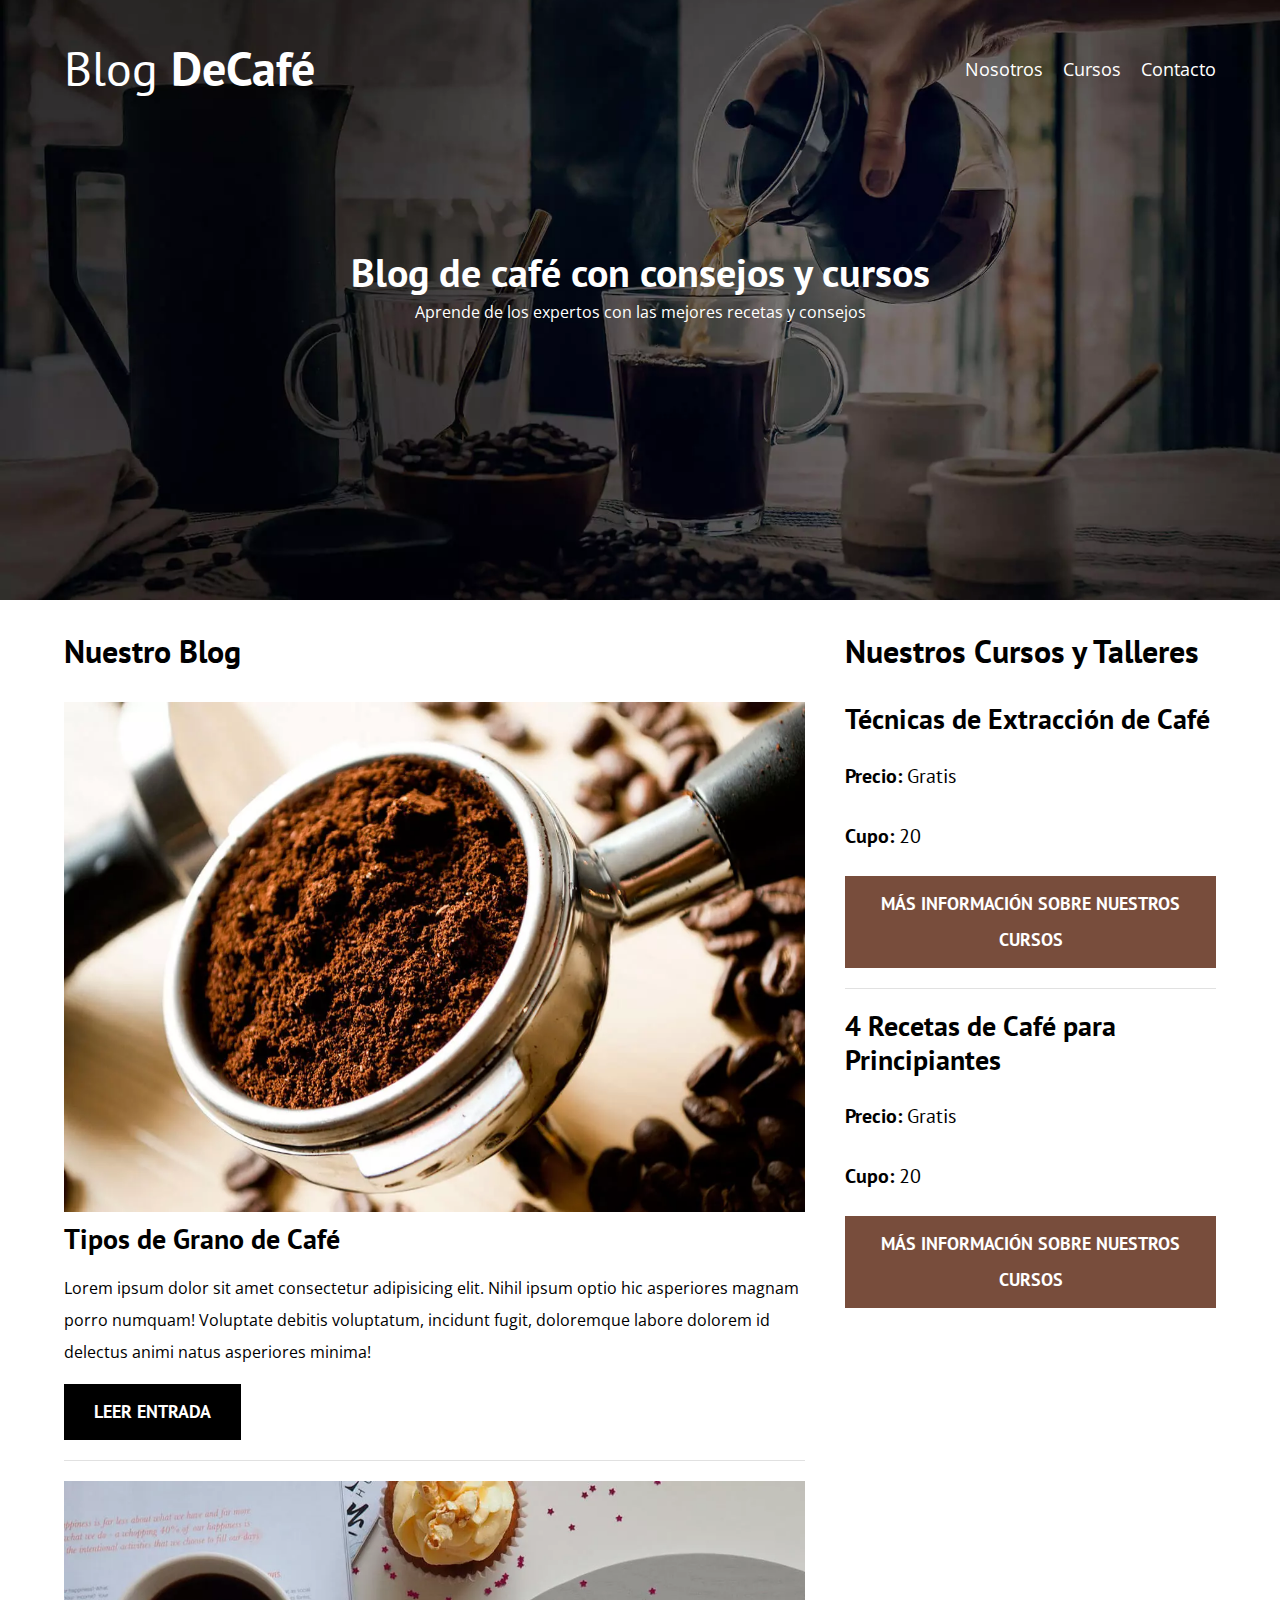
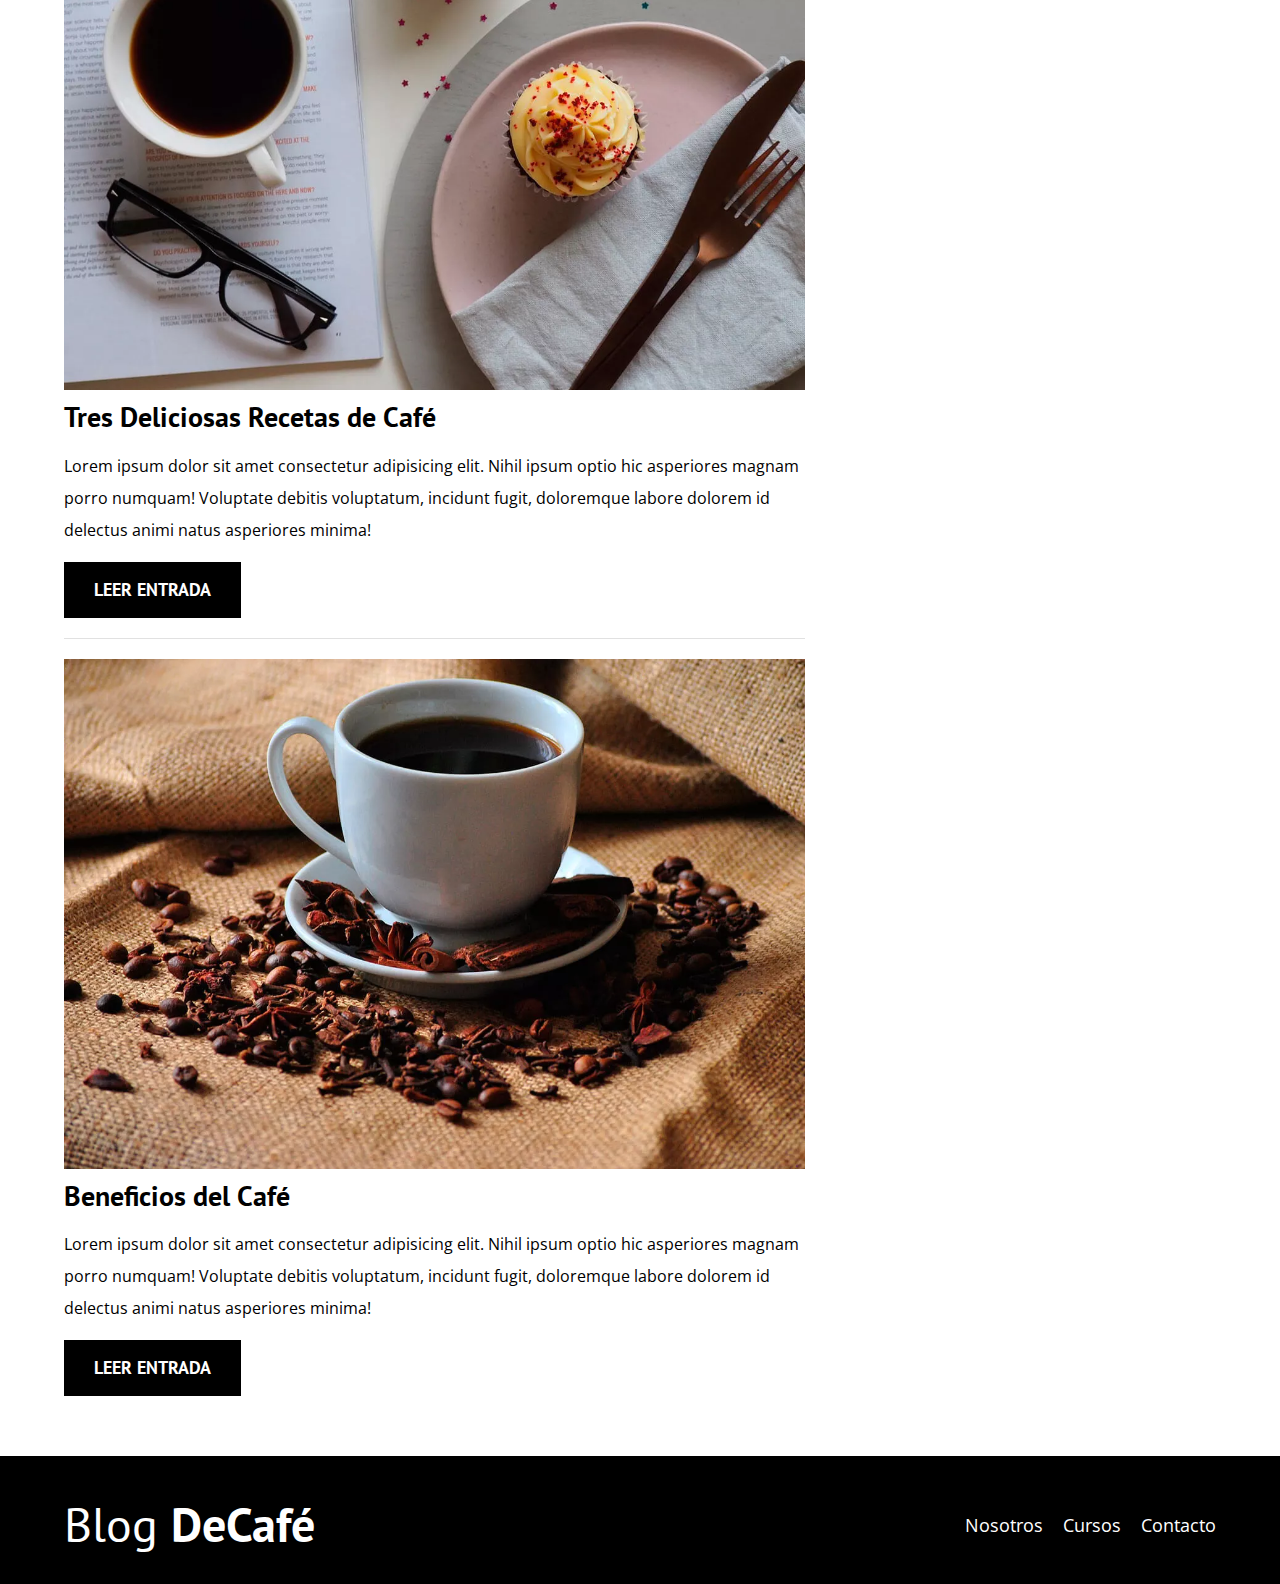
<file: index.html>
<!DOCTYPE html>
<html lang="en">

<head>
    <meta charset="UTF-8">
    <meta name="viewport" content="width=device-width, initial-scale=1.0">
    <title>Blog de Café</title>
    <!-- ETIQUETAS META PARA MEJORAR POSICIONAMIENTO -->
    <meta name="description" content="Página web de blog Decafé">

    <!-- prefetch -->
    <!-- carga páginas de manera predefinida -->
    <link rel="prefetch" href="/nosotros.html" as="document">

    
    <!-- preload -->
    <link rel="preload" href="/css/normalize.css" as="style"> <!-- 'preload se usa para cargar más rápido el contenido del enlace' -->
    <link rel="stylesheet" href="/css/normalize.css">

    <link rel="preconnect" href="https://fonts.googleapis.com">
    <link rel="preconnect" href="https://fonts.gstatic.com" crossorigin>
    <link href="https://fonts.googleapis.com/css2?family=Allerta&family=Open+Sans&family=PT+Sans:wght@400;700&family=Staatliches&display=swap" rel="stylesheet">

    <link rel="preload" href="/css/estilos.css" as="style">
    <link rel="stylesheet" href="/css/estilos.css">


</head>

<body>

    <header class="header">
        <div class="contenedor">
            <div class="barra">

                <a href="/index.html" class="logo">
                    <h1 class="logo__nombre no-margin centrar-texto">Blog <span class="logo__bold">DeCafé</span></h1>
                </a>

                <nav class="navegacion">
                    <a href="nosotros.html" class="navegacion__enlace">Nosotros</a>
                    <a href="cursos.html" class="navegacion__enlace">Cursos</a>
                    <a href="contacto.html" class="navegacion__enlace">Contacto</a>
                </nav>

            </div>
        </div>

        <div class="header__texto">
            <h2 class="no-margin">Blog de café con consejos y cursos</h2>
            <p class="no-margin">Aprende de los expertos con las mejores recetas y consejos</p>
        </div>
    </header>

    <div class="contenedor contenido-principal">
        <main class="blog">
            <h3>Nuestro Blog</h3>

            <article class="entrada">
                <div class="entrada__imagen">
                    <picture>
                        <!-- Esta etiqueta se usa para cargar imágenes más ligeras, si el navegador lo permite, sino, cargara la imagen en .jpg -->
                        <source srcset="/img/blog1.webp" type="image/webp">
                        <img loading="lazy" src="/img/blog1.jpg" alt="Imagen blog">
                     </picture>
                </div>

                <div class="entrada__contenido">
                    <h4 class="no-margin">Tipos de Grano de Café</h4>
                    <p>Lorem ipsum dolor sit amet consectetur adipisicing elit. Nihil ipsum optio hic asperiores magnam porro numquam! Voluptate debitis voluptatum, incidunt fugit, doloremque labore dolorem id delectus animi natus asperiores minima!</p>
                    <a href="entrada.html" class="boton boton--primario">Leer Entrada</a>
                </div>
            </article>
            

            <article class="entrada">
                <div class="entrada__imagen">
                    <picture>
                        <!-- Esta etiqueta se usa para cargar imágenes más ligeras, si el navegador lo permite, sino, cargara la imagen en .jpg -->
                        <source srcset="/img/blog2.webp" type="image/webp">
                        <img loading="lazy" src="/img/blog2.jpg" alt="Imagen blog">
                     </picture>
                </div>

                <div class="entrada__contenido">
                    <h4 class="no-margin">Tres Deliciosas Recetas de Café</h4>
                    <p>Lorem ipsum dolor sit amet consectetur adipisicing elit. Nihil ipsum optio hic asperiores magnam porro numquam! Voluptate debitis voluptatum, incidunt fugit, doloremque labore dolorem id delectus animi natus asperiores minima!</p>
                    <a href="entrada.html" class="boton boton--primario">Leer Entrada</a>
                </div>
            </article>
            

            <article class="entrada">
                <div class="entrada__imagen">
                    <picture>
                        <!-- Esta etiqueta se usa para cargar imágenes más ligeras, si el navegador lo permite, sino, cargara la imagen en .jpg -->
                        <source srcset="/img/blog3.webp" type="image/webp"> 
                        <img loading="lazy" src="/img/blog3.jpg" alt="Imagen blog">
                     </picture>
                </div>

                <div class="entrada__contenido">
                    <h4 class="no-margin">Beneficios del Café</h4>
                    <p>Lorem ipsum dolor sit amet consectetur adipisicing elit. Nihil ipsum optio hic asperiores magnam porro numquam! Voluptate debitis voluptatum, incidunt fugit, doloremque labore dolorem id delectus animi natus asperiores minima!</p>
                    <a href="entrada.html" class="boton boton--primario">Leer Entrada</a>
                </div>
            </article>
            
        </main>
        <aside class="sidebar">
            <h3>Nuestros Cursos y Talleres</h3>

            <ul class="cursos no-padding">
                <li class="widget-curso">
                    <h4 class="no-margin">Técnicas de Extracción de Café</h4>
                    <p class="widget-curso__label">Precio: <span class="widget-curso__info">Gratis</span></p>
                    <p class="widget-curso__label">Cupo: <span class="widget-curso__info">20</span></p>
                    <a href="entrada.html" class="boton boton--secundario">Más Información sobre nuestros cursos</a>
                </li>
                <li class="widget-curso">
                    <h4 class="no-margin">4 Recetas de Café para Principiantes</h4>
                    <p class="widget-curso__label">Precio: <span class="widget-curso__info">Gratis</span></p>
                    <p class="widget-curso__label">Cupo: <span class="widget-curso__info">20</span></p>
                    <a href="entrada.html" class="boton boton--secundario">Más Información sobre nuestros cursos</a>
                </li>
            </ul>
        </aside>
    </div>

    <footer class="footer">
        <div class="contenedor">

            <div class="barra">

                <a href="/index.html" class="logo">
                    <h1 class="logo__nombre no-margin centrar-texto">Blog <span class="logo__bold">DeCafé</span></h1>
                </a>

                <nav class="navegacion">
                    <a href="nosotros.html" class="navegacion__enlace">Nosotros</a>
                    <a href="cursos.html" class="navegacion__enlace">Cursos</a>
                    <a href="contacto.html" class="navegacion__enlace">Contacto</a>
                </nav>

            </div>

        </div>
    </footer>

    <script src="/js/modernizr.js"></script>

</body>

</html>
</file>
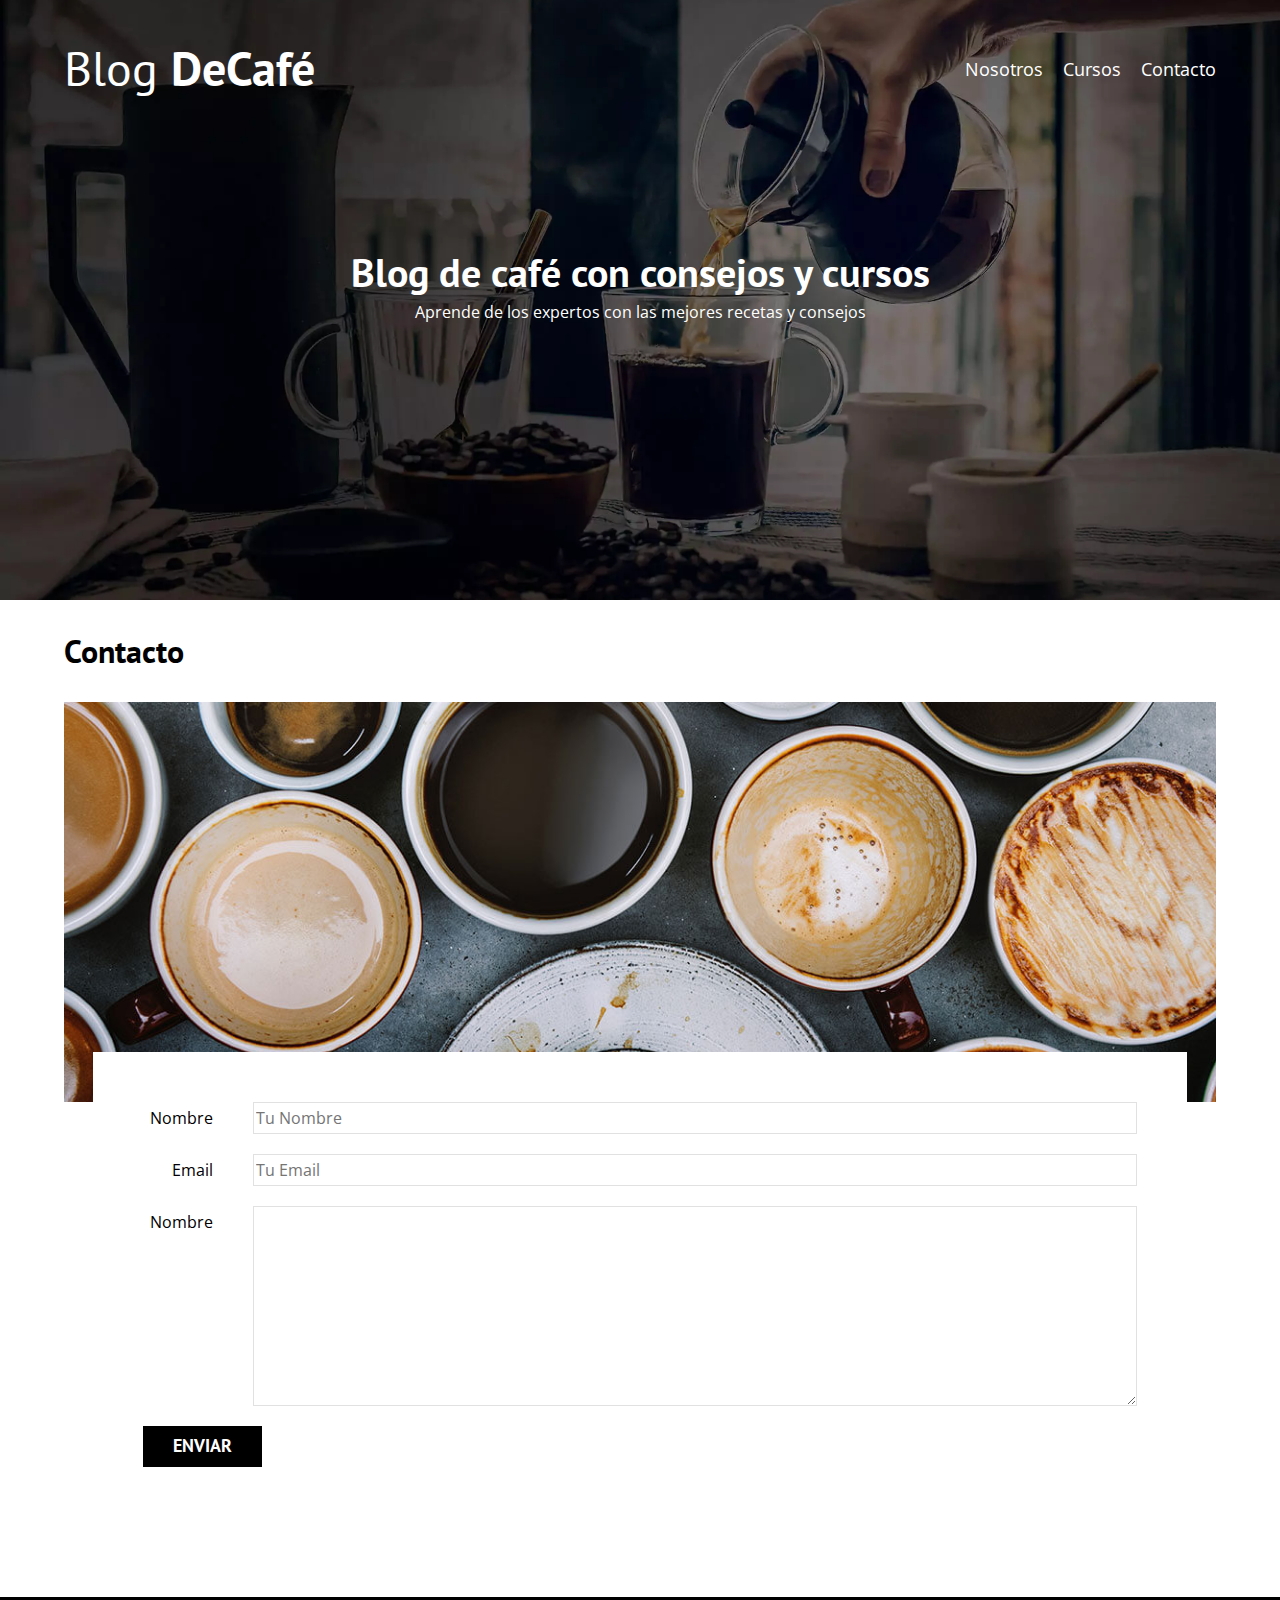
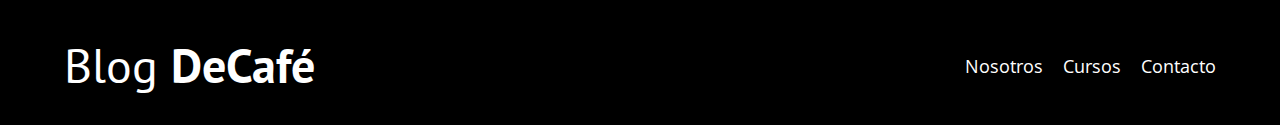
<file: contacto.html>
<!DOCTYPE html>
<html lang="en">

<head>
    <meta charset="UTF-8">
    <meta name="viewport" content="width=device-width, initial-scale=1.0">
    <title>Blog de Café</title>
    <link rel="stylesheet" href="/css/normalize.css">
    <link rel="preconnect" href="https://fonts.googleapis.com">
    <link rel="preconnect" href="https://fonts.gstatic.com" crossorigin>
    <link
        href="https://fonts.googleapis.com/css2?family=Allerta&family=Open+Sans&family=PT+Sans:wght@400;700&family=Staatliches&display=swap"
        rel="stylesheet">
    <link rel="stylesheet" href="/css/estilos.css">
</head>

<body>

    <header class="header">
        <div class="contenedor">
            <div class="barra">

                <a href="/index.html" class="logo">
                    <h1 class="logo__nombre no-margin centrar-texto">Blog <span class="logo__bold">DeCafé</span></h1>
                </a>

                <nav class="navegacion">
                    <a href="nosotros.html" class="navegacion__enlace">Nosotros</a>
                    <a href="cursos.html" class="navegacion__enlace">Cursos</a>
                    <a href="contacto.html" class="navegacion__enlace">Contacto</a>
                </nav>

            </div>
        </div>

        <div class="header__texto">
            <h2 class="no-margin">Blog de café con consejos y cursos</h2>
            <p class="no-margin">Aprende de los expertos con las mejores recetas y consejos</p>
        </div>
    </header>

    <main class="contenedor">
        <h3 class="centrar-texto">Contacto</h3>

        <div class="contacto-bg"></div>
        
            <form class="formulario">

                <div class="campo">
                    <label class="campo__label" for="nombre">Nombre</label>
                    <input
                            class="campo__field"
                            type="text" 
                            placeholder="Tu Nombre" 
                            id="nombre">
                </div>
                <div class="campo">
                    <label class="campo__label" for="email">Email</label>
                    <input 
                            class="campo__field"
                            type="email" 
                            placeholder="Tu Email" 
                            id="email">
                </div>
                <div class="campo">
                    <label class="campo__label" for="mensaje">Nombre</label>
                    <textarea 
                            class="campo__field campo__field--textarea" 
                            id="mensaje">
                    </textarea>
                </div>
                <div class="campo">
                    <input type="submit" 
                           value="Enviar" 
                           class="boton boton--primario">
                </div>

            </form>
        


    </main>

    <footer class="footer">
        <div class="contenedor">

            <div class="barra">

                <a href="/index.html" class="logo">
                    <h1 class="logo__nombre no-margin centrar-texto">Blog <span class="logo__bold">DeCafé</span></h1>
                </a>

                <nav class="navegacion">
                    <a href="nosotros.html" class="navegacion__enlace">Nosotros</a>
                    <a href="cursos.html" class="navegacion__enlace">Cursos</a>
                    <a href="contacto.html" class="navegacion__enlace">Contacto</a>
                </nav>

            </div>

        </div>
    </footer>

    <script src="/js/modernizr.js"></script>


</body>

</html>
</file>
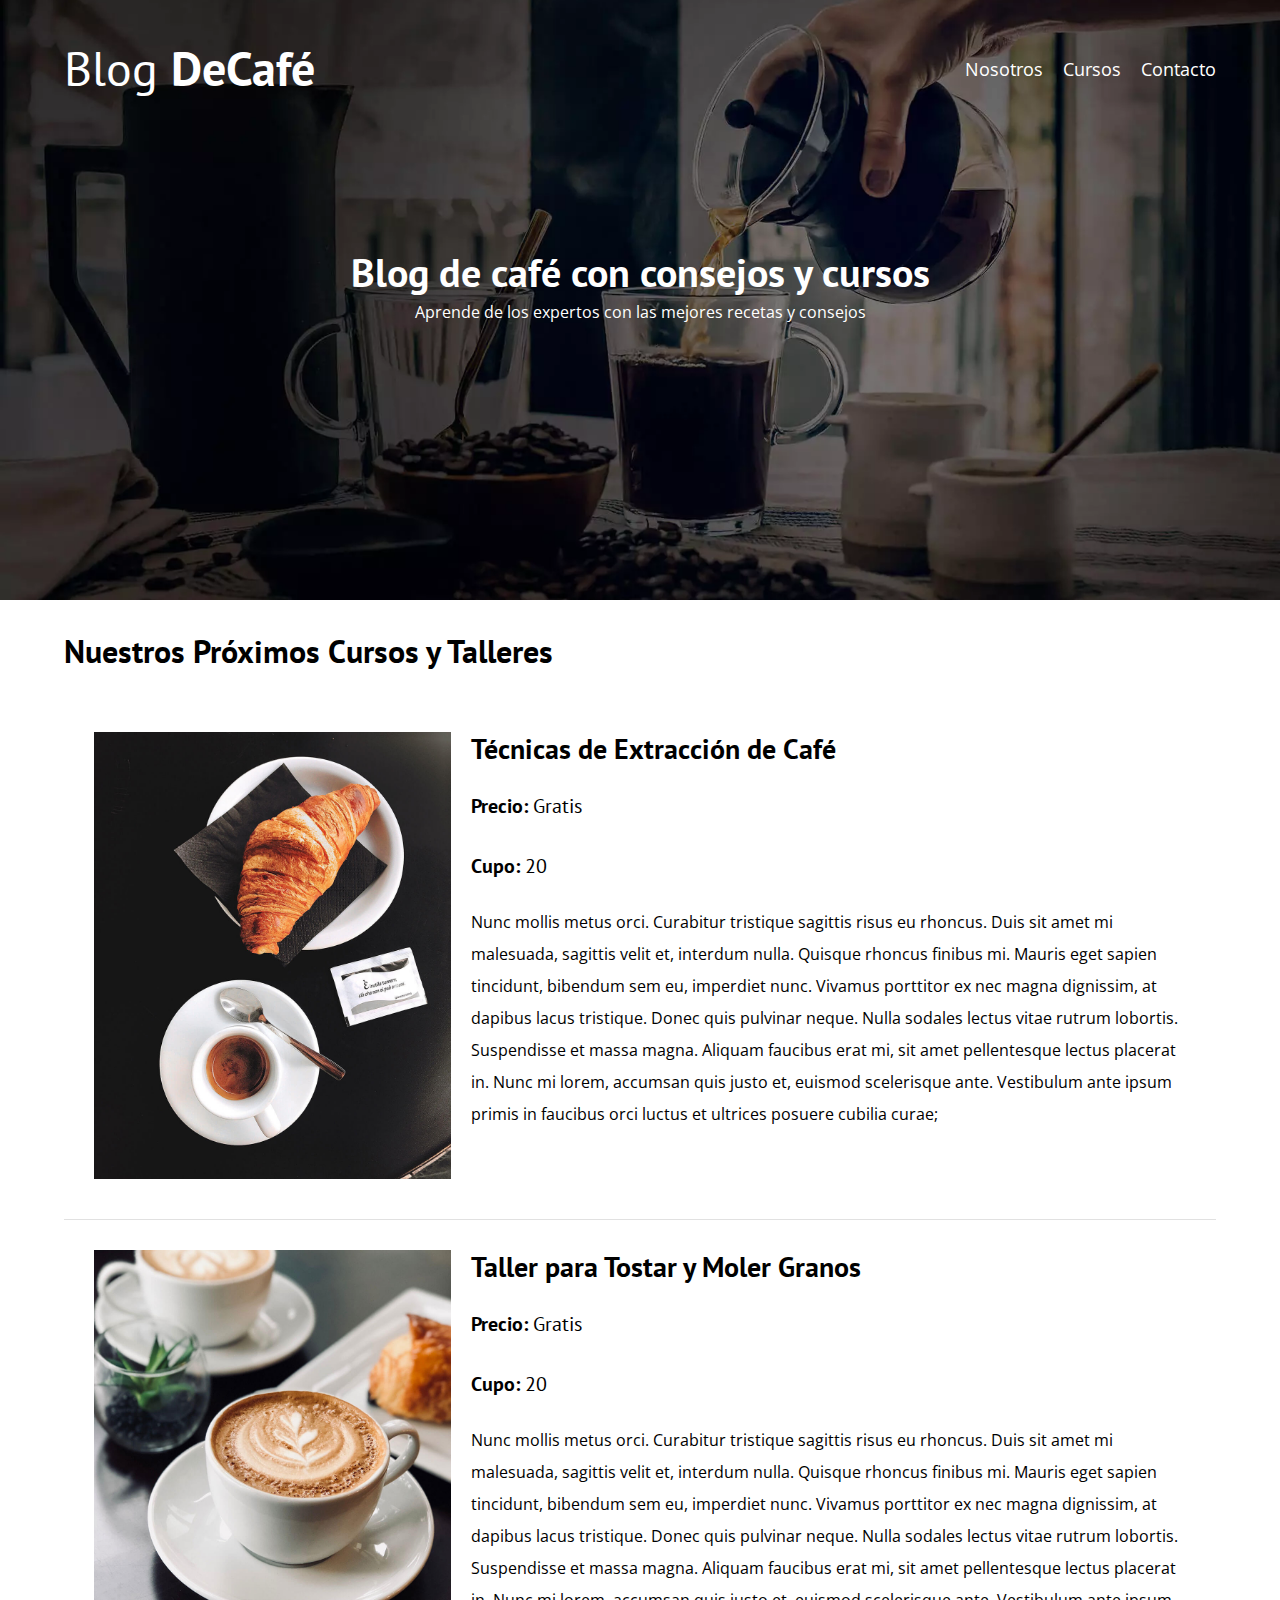
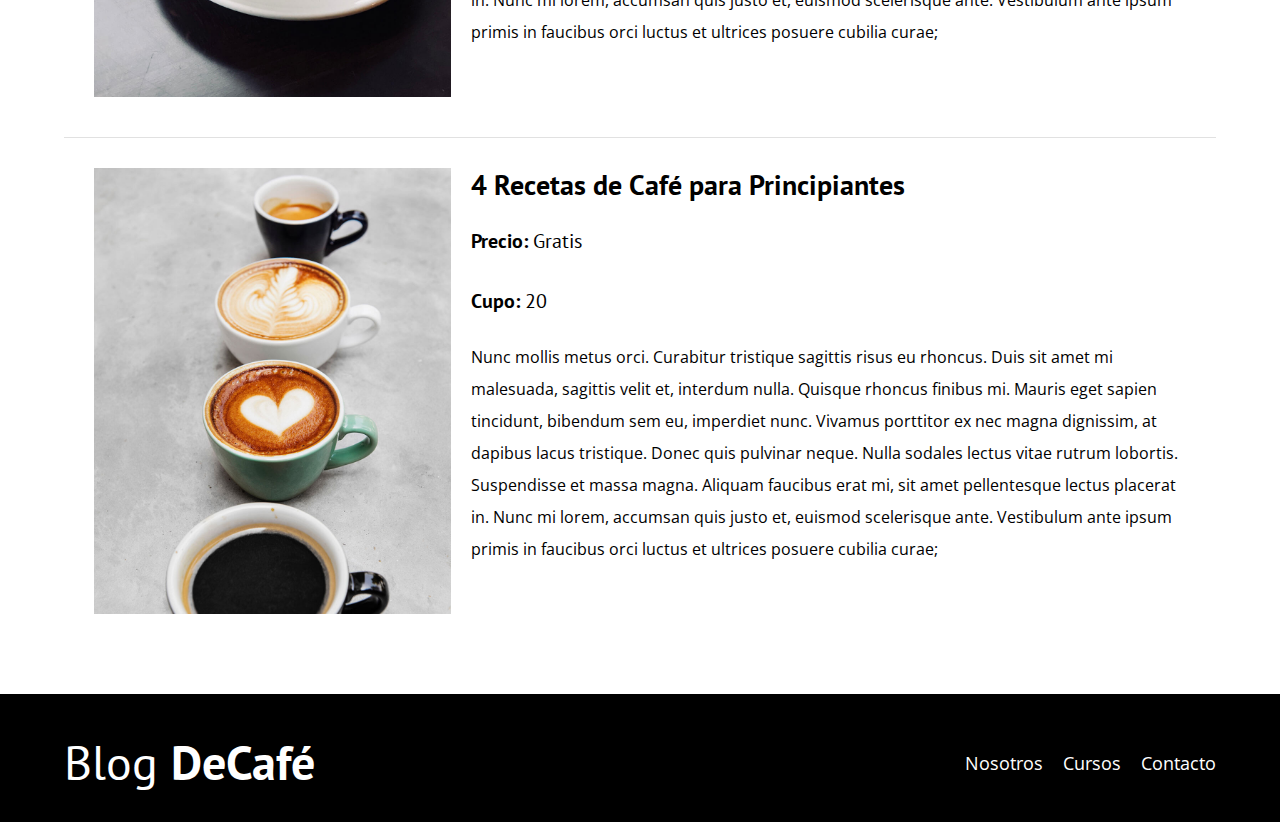
<file: cursos.html>
<!DOCTYPE html>
<html lang="en">

<head>
    <meta charset="UTF-8">
    <meta name="viewport" content="width=device-width, initial-scale=1.0">
    <title>Blog de Café</title>
    <link rel="stylesheet" href="/css/normalize.css">
    <link rel="preconnect" href="https://fonts.googleapis.com">
    <link rel="preconnect" href="https://fonts.gstatic.com" crossorigin>
    <link
        href="https://fonts.googleapis.com/css2?family=Allerta&family=Open+Sans&family=PT+Sans:wght@400;700&family=Staatliches&display=swap"
        rel="stylesheet">
    <link rel="stylesheet" href="/css/estilos.css">
</head>

<body>

    <header class="header">
        <div class="contenedor">
            <div class="barra">

                <a href="/index.html" class="logo">
                    <h1 class="logo__nombre no-margin centrar-texto">Blog <span class="logo__bold">DeCafé</span></h1>
                </a>

                <nav class="navegacion">
                    <a href="nosotros.html" class="navegacion__enlace">Nosotros</a>
                    <a href="cursos.html" class="navegacion__enlace">Cursos</a>
                    <a href="contacto.html" class="navegacion__enlace">Contacto</a>
                </nav>

            </div>
        </div>

        <div class="header__texto">
            <h2 class="no-margin">Blog de café con consejos y cursos</h2>
            <p class="no-margin">Aprende de los expertos con las mejores recetas y consejos</p>
        </div>
    </header>

    <main class="contenedor">
        <h3 class="centrar-texto">Nuestros Próximos Cursos y Talleres</h3>

        <div class="curso">

            <div class="curso__imagen">
                <img loading="lazy" src="/img/curso1.jpg" alt="Imagen del curso">
            </div>

            <div class="curso__informacion">
                <h4 class="no-margin">Técnicas de Extracción de Café</h4>
                <p class="widget-curso__label">Precio:
                    <span class="widget-curso__info">Gratis</span>
                </p>

                <p class="widget-curso__label">Cupo:
                    <span class="widget-curso__info">20</span>
                </p>

                <p class="curso__descripcion">
                    Nunc mollis metus orci. Curabitur tristique sagittis risus eu rhoncus. Duis sit amet mi malesuada, sagittis velit et, interdum nulla. Quisque rhoncus finibus mi. Mauris eget sapien tincidunt, bibendum sem eu, imperdiet nunc. Vivamus porttitor ex nec magna dignissim, at dapibus lacus tristique. Donec quis pulvinar neque. Nulla sodales lectus vitae rutrum lobortis. Suspendisse et massa magna. Aliquam faucibus erat mi, sit amet pellentesque lectus placerat in. Nunc mi lorem, accumsan quis justo et, euismod scelerisque ante. Vestibulum ante ipsum primis in faucibus orci luctus et ultrices posuere cubilia curae;
                </p>

            </div>

        </div>

        <div class="curso">

            <div class="curso__imagen">
                <img loading="lazy" src="/img/curso2.jpg" alt="Imagen del curso">
            </div>

            <div class="curso__informacion">
                <h4 class="no-margin">Taller para Tostar y Moler Granos</h4>
                <p class="widget-curso__label">Precio:
                    <span class="widget-curso__info">Gratis</span>
                </p>

                <p class="widget-curso__label">Cupo:
                    <span class="widget-curso__info">20</span>
                </p>

                <p class="curso__descripcion">
                    Nunc mollis metus orci. Curabitur tristique sagittis risus eu rhoncus. Duis sit amet mi malesuada, sagittis velit et, interdum nulla. Quisque rhoncus finibus mi. Mauris eget sapien tincidunt, bibendum sem eu, imperdiet nunc. Vivamus porttitor ex nec magna dignissim, at dapibus lacus tristique. Donec quis pulvinar neque. Nulla sodales lectus vitae rutrum lobortis. Suspendisse et massa magna. Aliquam faucibus erat mi, sit amet pellentesque lectus placerat in. Nunc mi lorem, accumsan quis justo et, euismod scelerisque ante. Vestibulum ante ipsum primis in faucibus orci luctus et ultrices posuere cubilia curae;
                </p>

            </div>

        </div>

        <div class="curso">

            <div class="curso__imagen">
                <img loading="lazy" src="/img/curso3.jpg" alt="Imagen del curso">
            </div>

            <div class="curso__informacion">
                <h4 class="no-margin">4 Recetas de Café para Principiantes</h4>
                <p class="widget-curso__label">Precio:
                    <span class="widget-curso__info">Gratis</span>
                </p>

                <p class="widget-curso__label">Cupo:
                    <span class="widget-curso__info">20</span>
                </p>

                <p class="curso__descripcion">
                    Nunc mollis metus orci. Curabitur tristique sagittis risus eu rhoncus. Duis sit amet mi malesuada, sagittis velit et, interdum nulla. Quisque rhoncus finibus mi. Mauris eget sapien tincidunt, bibendum sem eu, imperdiet nunc. Vivamus porttitor ex nec magna dignissim, at dapibus lacus tristique. Donec quis pulvinar neque. Nulla sodales lectus vitae rutrum lobortis. Suspendisse et massa magna. Aliquam faucibus erat mi, sit amet pellentesque lectus placerat in. Nunc mi lorem, accumsan quis justo et, euismod scelerisque ante. Vestibulum ante ipsum primis in faucibus orci luctus et ultrices posuere cubilia curae;
                </p>

            </div>

        </div>



    </main>

    <footer class="footer">
        <div class="contenedor">

            <div class="barra">

                <a href="/index.html" class="logo">
                    <h1 class="logo__nombre no-margin centrar-texto">Blog <span class="logo__bold">DeCafé</span></h1>
                </a>

                <nav class="navegacion">
                    <a href="nosotros.html" class="navegacion__enlace">Nosotros</a>
                    <a href="cursos.html" class="navegacion__enlace">Cursos</a>
                    <a href="contacto.html" class="navegacion__enlace">Contacto</a>
                </nav>

            </div>

        </div>
    </footer>

    <script src="/js/modernizr.js"></script>


</body>

</html>
</file>
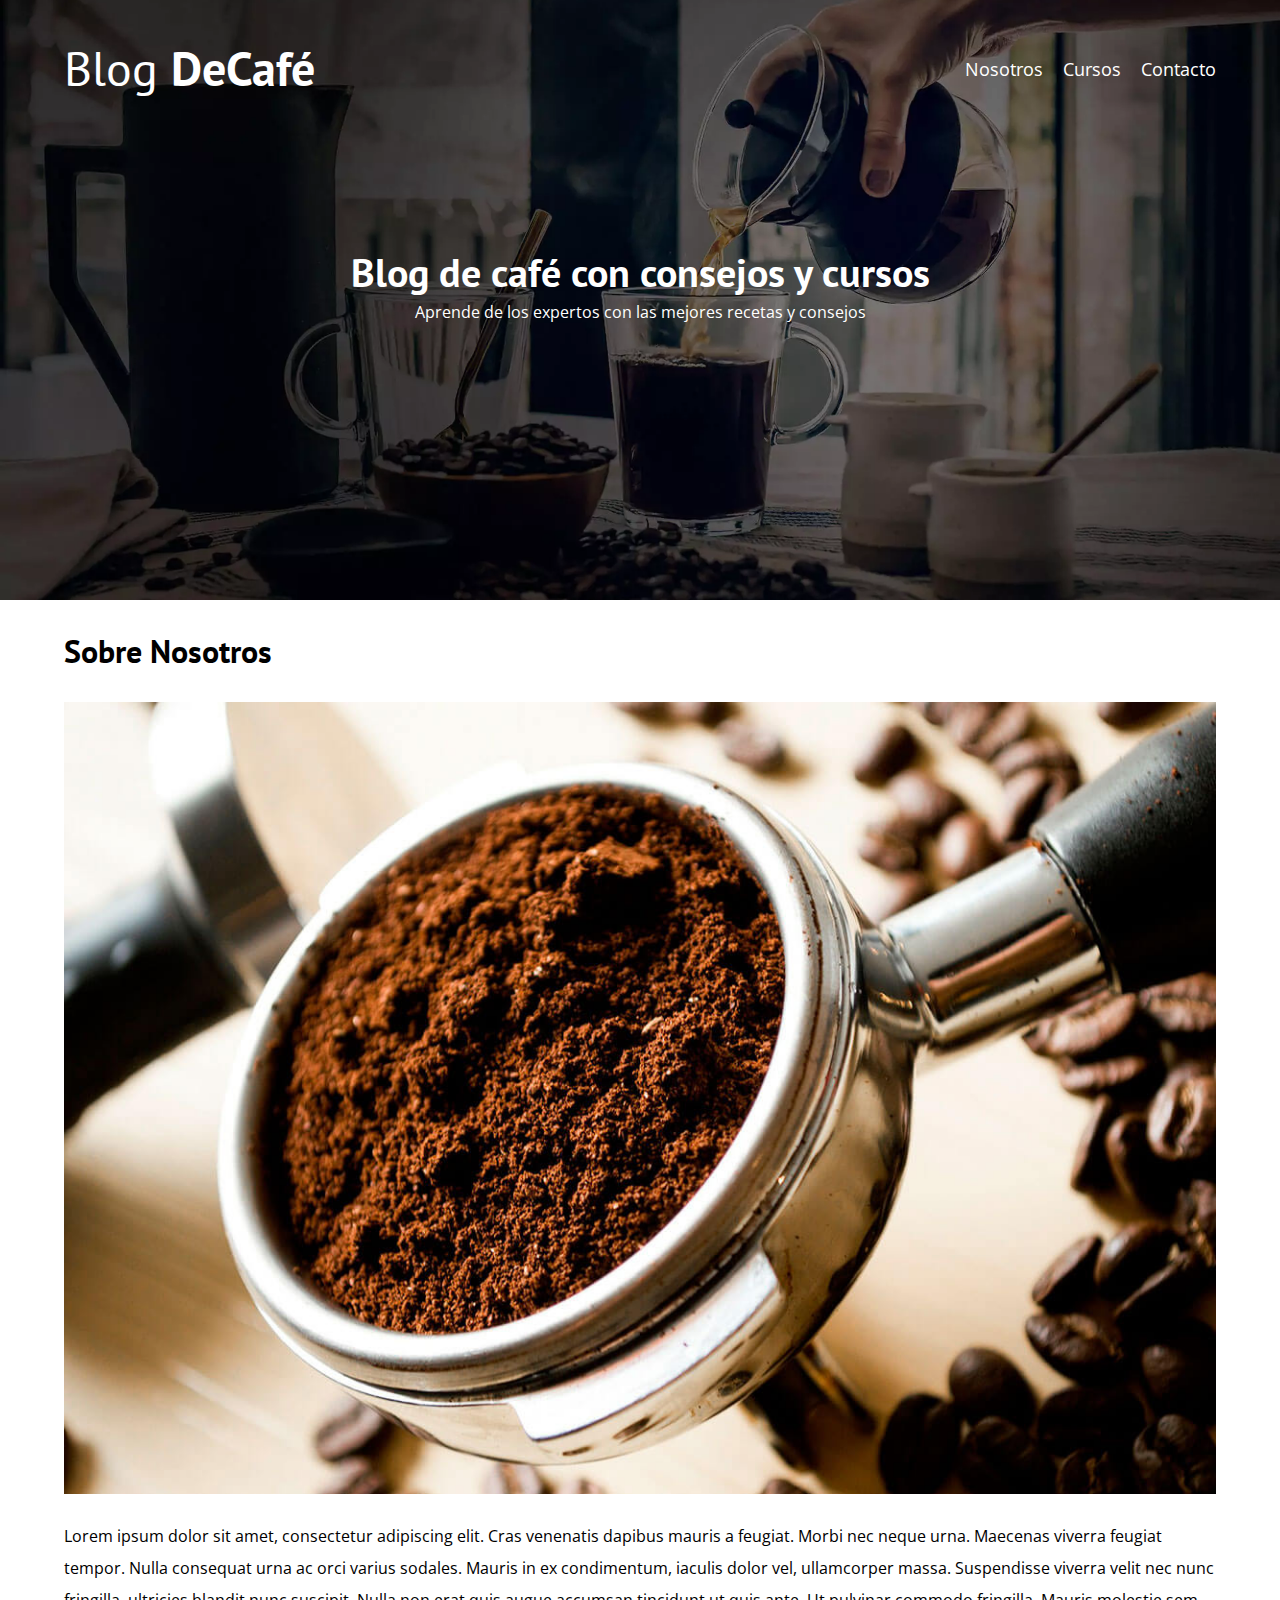
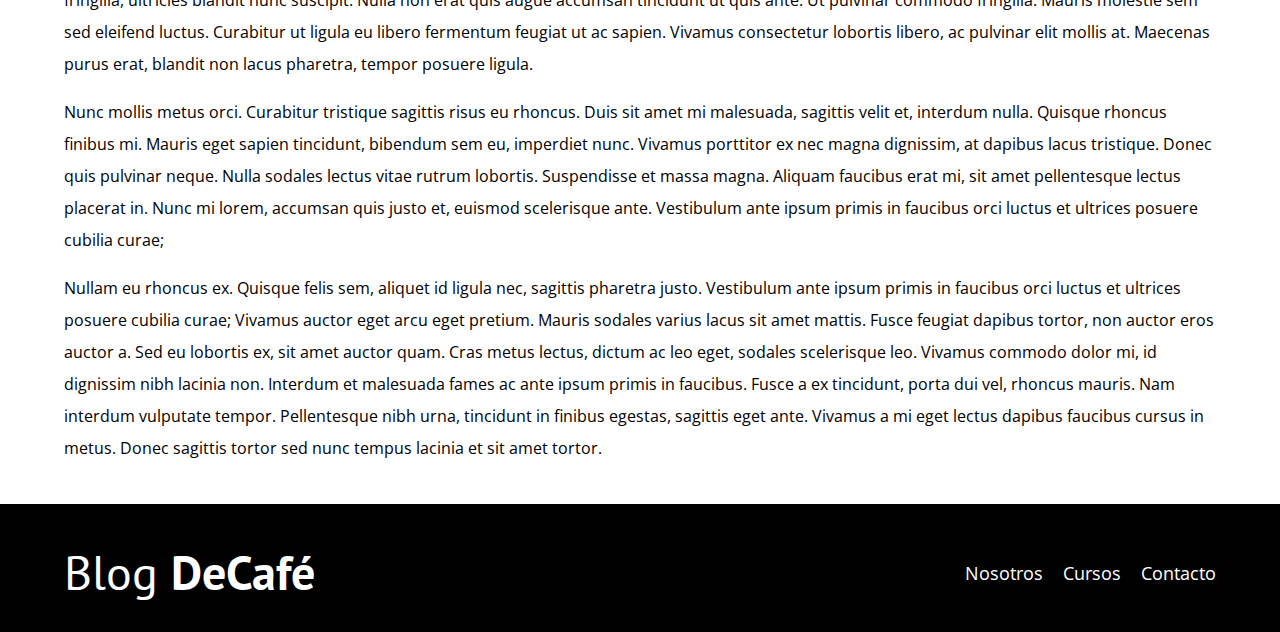
<file: entrada.html>
<!DOCTYPE html>
<html lang="en">

<head>
    <meta charset="UTF-8">
    <meta name="viewport" content="width=device-width, initial-scale=1.0">
    <title>Blog de Café</title>
    <link rel="stylesheet" href="/css/normalize.css">
    <link rel="preconnect" href="https://fonts.googleapis.com">
    <link rel="preconnect" href="https://fonts.gstatic.com" crossorigin>
    <link
        href="https://fonts.googleapis.com/css2?family=Allerta&family=Open+Sans&family=PT+Sans:wght@400;700&family=Staatliches&display=swap"
        rel="stylesheet">
    <link rel="stylesheet" href="/css/estilos.css">
</head>

<body>

    <header class="header">
        <div class="contenedor">
            <div class="barra">

                <a href="/index.html" class="logo">
                    <h1 class="logo__nombre no-margin centrar-texto">Blog <span class="logo__bold">DeCafé</span></h1>
                </a>

                <nav class="navegacion">
                    <a href="nosotros.html" class="navegacion__enlace">Nosotros</a>
                    <a href="cursos.html" class="navegacion__enlace">Cursos</a>
                    <a href="contacto.html" class="navegacion__enlace">Contacto</a>
                </nav>

            </div>
        </div>

        <div class="header__texto">
            <h2 class="no-margin">Blog de café con consejos y cursos</h2>
            <p class="no-margin">Aprende de los expertos con las mejores recetas y consejos</p>
        </div>
    </header>

    <main class="contenedor">
        <h3 class="centrar-texto">Sobre Nosotros</h3>

        <img src="/img/blog1.jpg" alt="Imagen del blog">

        <p>Lorem ipsum dolor sit amet, consectetur adipiscing elit. Cras venenatis dapibus mauris a feugiat. Morbi nec neque urna. Maecenas viverra feugiat tempor. Nulla consequat urna ac orci varius sodales. Mauris in ex condimentum, iaculis dolor vel, ullamcorper massa. Suspendisse viverra velit nec nunc fringilla, ultricies blandit nunc suscipit. Nulla non erat quis augue accumsan tincidunt ut quis ante. Ut pulvinar commodo fringilla. Mauris molestie sem sed eleifend luctus. Curabitur ut ligula eu libero fermentum feugiat ut ac sapien. Vivamus consectetur lobortis libero, ac pulvinar elit mollis at. Maecenas purus erat, blandit non lacus pharetra, tempor posuere ligula.</p>
        <p>Nunc mollis metus orci. Curabitur tristique sagittis risus eu rhoncus. Duis sit amet mi malesuada, sagittis velit et, interdum nulla. Quisque rhoncus finibus mi. Mauris eget sapien tincidunt, bibendum sem eu, imperdiet nunc. Vivamus porttitor ex nec magna dignissim, at dapibus lacus tristique. Donec quis pulvinar neque. Nulla sodales lectus vitae rutrum lobortis. Suspendisse et massa magna. Aliquam faucibus erat mi, sit amet pellentesque lectus placerat in. Nunc mi lorem, accumsan quis justo et, euismod scelerisque ante. Vestibulum ante ipsum primis in faucibus orci luctus et ultrices posuere cubilia curae;</p>
        <p>Nullam eu rhoncus ex. Quisque felis sem, aliquet id ligula nec, sagittis pharetra justo. Vestibulum ante ipsum primis in faucibus orci luctus et ultrices posuere cubilia curae; Vivamus auctor eget arcu eget pretium. Mauris sodales varius lacus sit amet mattis. Fusce feugiat dapibus tortor, non auctor eros auctor a. Sed eu lobortis ex, sit amet auctor quam. Cras metus lectus, dictum ac leo eget, sodales scelerisque leo. Vivamus commodo dolor mi, id dignissim nibh lacinia non. Interdum et malesuada fames ac ante ipsum primis in faucibus. Fusce a ex tincidunt, porta dui vel, rhoncus mauris. Nam interdum vulputate tempor. Pellentesque nibh urna, tincidunt in finibus egestas, sagittis eget ante. Vivamus a mi eget lectus dapibus faucibus cursus in metus. Donec sagittis tortor sed nunc tempus lacinia et sit amet tortor.</p>


    </main>

    <footer class="footer">
        <div class="contenedor">

            <div class="barra">

                <a href="/index.html" class="logo">
                    <h1 class="logo__nombre no-margin centrar-texto">Blog <span class="logo__bold">DeCafé</span></h1>
                </a>

                <nav class="navegacion">
                    <a href="nosotros.html" class="navegacion__enlace">Nosotros</a>
                    <a href="cursos.html" class="navegacion__enlace">Cursos</a>
                    <a href="contacto.html" class="navegacion__enlace">Contacto</a>
                </nav>

            </div>

        </div>
    </footer>

    <script src="/js/modernizr.js"></script>


</body>

</html>
</file>
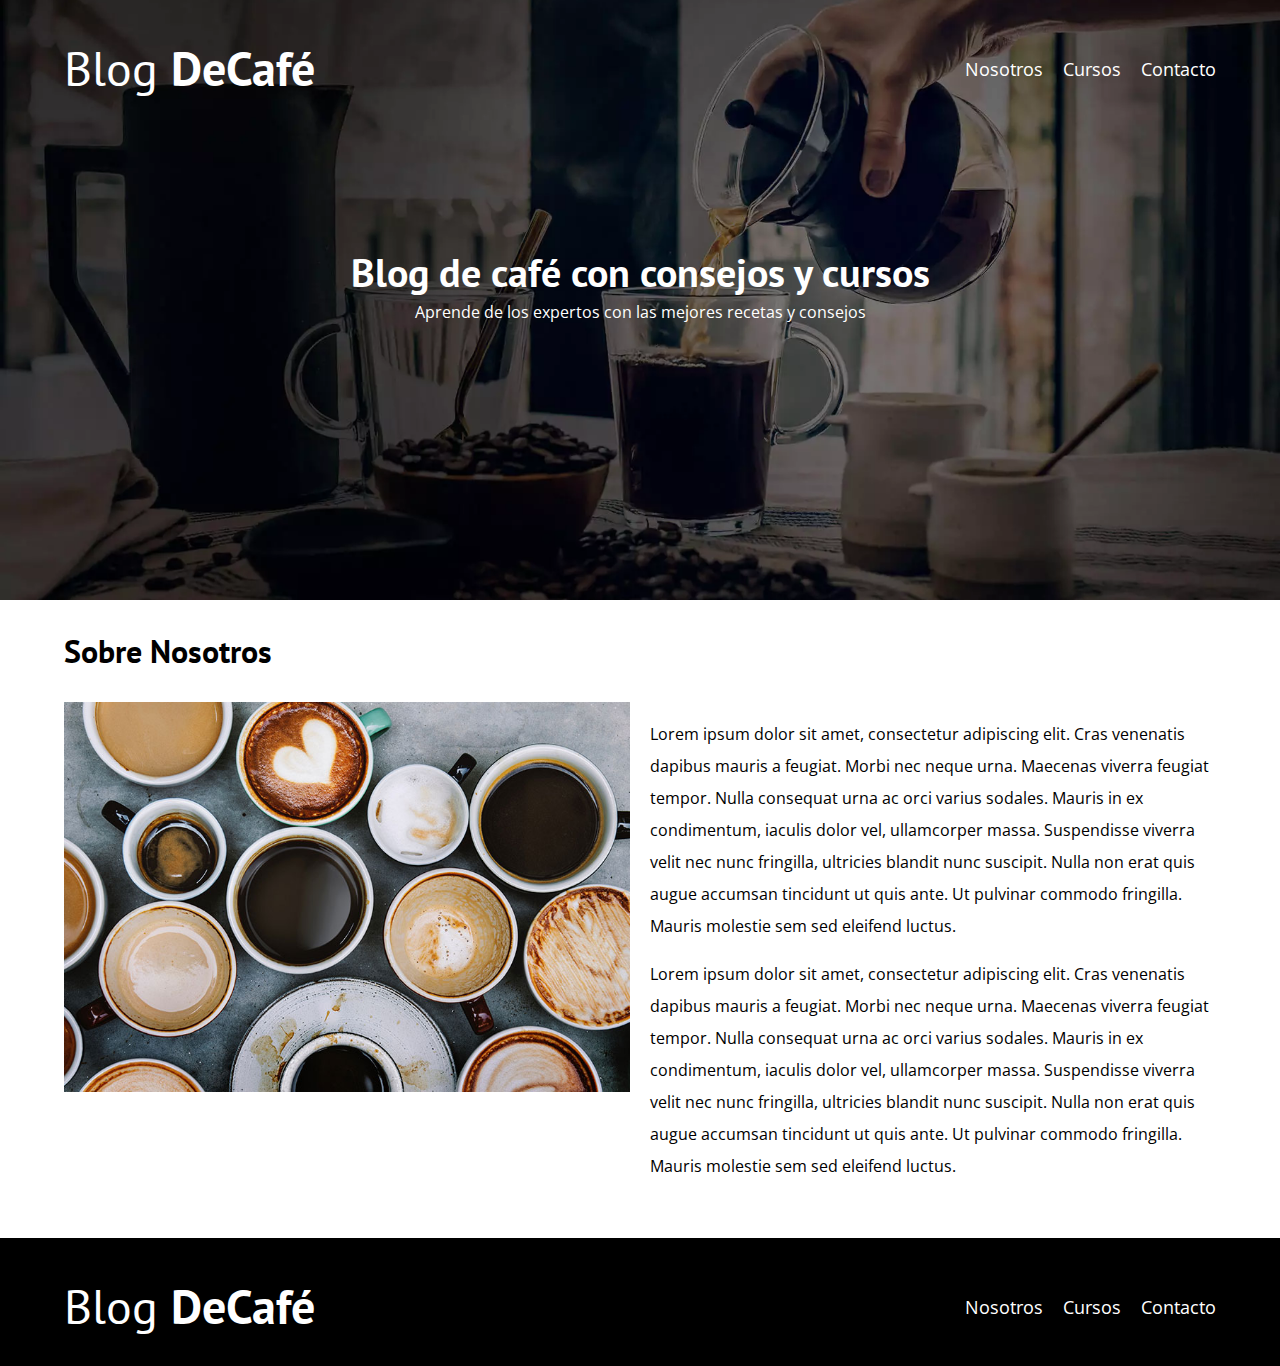
<file: nosotros.html>
<!DOCTYPE html>
<html lang="en">

<head>
    <meta charset="UTF-8">
    <meta name="viewport" content="width=device-width, initial-scale=1.0">
    <title>Blog de Café</title>
    <link rel="stylesheet" href="/css/normalize.css">
    <link rel="preconnect" href="https://fonts.googleapis.com">
    <link rel="preconnect" href="https://fonts.gstatic.com" crossorigin>
    <link
        href="https://fonts.googleapis.com/css2?family=Allerta&family=Open+Sans&family=PT+Sans:wght@400;700&family=Staatliches&display=swap"
        rel="stylesheet">
    <link rel="stylesheet" href="/css/estilos.css">
</head>

<body>

    <header class="header">
        <div class="contenedor">
            <div class="barra">

                <a href="/index.html" class="logo">
                    <h1 class="logo__nombre no-margin centrar-texto">Blog <span class="logo__bold">DeCafé</span></h1>
                </a>

                <nav class="navegacion">
                    <a href="nosotros.html" class="navegacion__enlace">Nosotros</a>
                    <a href="cursos.html" class="navegacion__enlace">Cursos</a>
                    <a href="contacto.html" class="navegacion__enlace">Contacto</a>
                </nav>

            </div>
        </div>

        <div class="header__texto">
            <h2 class="no-margin">Blog de café con consejos y cursos</h2>
            <p class="no-margin">Aprende de los expertos con las mejores recetas y consejos</p>
        </div>
    </header>

    <main class="contenedor">
        <h3 class="centrar-texto">Sobre Nosotros</h3>

        <div class="sobre-nosotros">
            <div class="sobre-nosotros__imagen">
                <img src="/img/nosotros.jpg" alt="imagen nosotros">
            </div>

            <div class="sobre-nosotros__texto">
                <p>Lorem ipsum dolor sit amet, consectetur adipiscing elit. Cras venenatis dapibus mauris a feugiat. Morbi nec neque urna. Maecenas viverra feugiat tempor. Nulla consequat urna ac orci varius sodales. Mauris in ex condimentum, iaculis dolor vel, ullamcorper massa. Suspendisse viverra velit nec nunc fringilla, ultricies blandit nunc suscipit. Nulla non erat quis augue accumsan tincidunt ut quis ante. Ut pulvinar commodo fringilla. Mauris molestie sem sed eleifend luctus. </p>
                <p>Lorem ipsum dolor sit amet, consectetur adipiscing elit. Cras venenatis dapibus mauris a feugiat. Morbi nec neque urna. Maecenas viverra feugiat tempor. Nulla consequat urna ac orci varius sodales. Mauris in ex condimentum, iaculis dolor vel, ullamcorper massa. Suspendisse viverra velit nec nunc fringilla, ultricies blandit nunc suscipit. Nulla non erat quis augue accumsan tincidunt ut quis ante. Ut pulvinar commodo fringilla. Mauris molestie sem sed eleifend luctus. </p>
            </div>
        </div>

    </main>

    <footer class="footer">
        <div class="contenedor">

            <div class="barra">

                <a href="/index.html" class="logo">
                    <h1 class="logo__nombre no-margin centrar-texto">Blog <span class="logo__bold">DeCafé</span></h1>
                </a>

                <nav class="navegacion">
                    <a href="nosotros.html" class="navegacion__enlace">Nosotros</a>
                    <a href="cursos.html" class="navegacion__enlace">Cursos</a>
                    <a href="contacto.html" class="navegacion__enlace">Contacto</a>
                </nav>

            </div>

        </div>
    </footer>

    <script src="/js/modernizr.js"></script>


</body>

</html>
</file>
<file: css/estilos.css>
/* ***custom properties*** */

:root {
    --fuenteHeading: 'PT Sans', sans-serif;
    /* se crea la variable para el tipo de fuente primaria */
    --fuenteParrafos: 'Open Sans', sans-serif;
    /* se crea la variable para el tipo de fuente secundaria */

    --primario: #784D3C;
    /* se crea la variable para el color primario */
    --blanco: #ffffff;
    /* se crea la variable para el color blanco */
    --gris: #e1e1e1;
    /* se crea la variable para el color blanco */
    --negro: #000000;
    /* se crea la variable para el color negro */
}

html {
    box-sizing: border-box;
    font-size: 62.5%;
}

*,
*:before,
*:after {
    box-sizing: inherit;
}

body {
    font-family: var(--fuenteParrafos);
    font-size: 1.6rem;
    line-height: 2;
}

/*  ***** GLOBALES *****  */

.contenedor {
    max-width: 120rem;
    width: 90%;
    /*    width: min(90%, 120rem); esta linea reemplaza las dos lineas anteriores en una sola */
    margin: 0 auto;
}

a {
    text-decoration: none;
}

h1,
h2,
h3,
h4 {
    font-family: var(--fuenteHeading);
    line-height: 1.2;
}

h1 {
    font-size: 4.8rem;
}

h2 {
    font-size: 4rem;
}

h3 {
    font-size: 3.2rem;
}

h4 {
    font-size: 2.8rem;
}

img {
    max-width: 100%;
}

.no-margin {
    margin: 0;
}

.no-padding {
    padding: 0;
}

.centr-texto {
    text-align: center;
}

/*   ***** HEADER *****   */
.webp .header{
    background-image: url(/img/banner.webp);
}

.no-webp .header{
    background-image: url(/img/banner.jpg);
}

.header {
    height: 60rem;
    background-size: cover;
    background-repeat: no-repeat;
    background-position: center center;
}

.header__texto {
    text-align: center;
    color: var(--blanco);
    margin-top: 5rem;
}

@media (min-width: 768px) {
    .header__texto {
        margin-top: 15rem;
    }
}

.barra {
    padding-top: 4rem;
}

@media (min-width: 768px) {
    .barra {
        display: flex;
        justify-content: space-between;
        /* para alinear horizontalmente */
        align-items: center;
        /* para alinear verticalmente */
    }
}

.logo {
    color: var(--blanco);
}

.logo__nombre {
    font-weight: 400;
}

.logo__bold {
    font-weight: 700;
}

@media (min-width: 768px) {
    .navegacion {
        display: flex;
        gap: 2rem;
    }
}

.navegacion__enlace {
    display: block;
    /* para alinear los elementos uno debajo del otro */
    text-align: center;
    font-size: 1.8rem;
    color: var(--blanco);
}

@media (min-width: 768px) {
    .contenido-principal {
        display: grid;
        grid-template-columns: 2fr 1fr;
        column-gap: 4rem;
    }
}

.entrada {
    border-bottom: 1px solid var(--gris);
    margin-bottom: 2rem;
}

.entrada:last-of-type {
    /* selecciona la última entrada del bloque */
    border: none;
    margin-bottom: 0;
}

.boton {
    display: block;
    font-family: var(--fuenteHeading);
    color: var(--blanco);
    text-align: center;
    padding: 1rem 3rem;
    font-size: 1.8rem;
    text-transform: uppercase;
    font-weight: 700;
    margin-bottom: 2rem;
    border: none;
}

@media (min-width: 768px) {
    .boton {
        display: inline-block;
    }
}

.boton:hover{
    cursor: pointer;
}

.boton--primario {
    background-color: var(--negro);
}

.boton--secundario {
    background-color: var(--primario);
}

.cursos {
    list-style: none;
}

.widget-curso {
    border-bottom: 1px solid var(--gris);
    margin-bottom: 2rem;
}

.widget-curso:last-of-type {
    border: none;
    margin-bottom: 0;
}

.widget-curso__label {
    font-family: var(--fuenteHeading);
    font-weight: bold;
}

.widget-curso__info {
    font-weight: normal;
}

.widget-curso__label,
.widget-curso__info {
    font-size: 2rem;
}

.footer {
    background-color: var(--negro);
    padding-bottom: 3rem;
    margin-top: 4rem;
}

/*  ***** SOBRE NOSOTROS *****   */

@media (min-width: 768px) {

    /*  USANDO FLEXBOX */
    /*    .sobre-nosotros{
        display: flex;
        justify-content: space-between;
    }

    .sobre-nosotros__imagen,
    .sobre-nosotros__texto{
        flex-basis: calc(50% - 1rem);
    }
*/

    /*  USANDO GRID*/

    .sobre-nosotros {
        display: grid;
        grid-template-columns: repeat(2, 1fr);
        column-gap: 2rem;
    }
}

/*  ***** CURSOS *****  */

.curso{
    padding: 3rem;
    border-bottom: 1px solid var(--gris) ;
}

@media (min-width: 768px) {
    .curso{
        display: grid;
        grid-template-columns: 1fr 2fr;
        column-gap: 2rem;
    }
}

.curso:last-of-type{
    border: none;
}


.curso__label {
    font-family: var(--fuenteHeading);
    font-weight: bold;
}

.curso__info {
    font-weight: normal;
}

.curso__label,
.curso__info {
    font-size: 2rem;
}

/*  ***** CONTACTO *****  */

.contacto-bg{
    background-image: url(/img/contacto.jpg);
    height: 40rem;
    background-size: cover;
    background-repeat: no-repeat;
}

.formulario{
    background-color: var(--blanco);
    margin: -5rem auto 0 auto;
    width: 95%;
    padding: 5rem;
}

.campo{
    display: flex;
    margin-bottom: 2rem;
    gap: 2rem;
}

.campo__label{
    flex: 0 0 9rem;
    text-align: right;
    padding-right: 2rem;
}

.campo__field{
    flex: 1;
    border: 1px solid var(--gris);
}

.campo__field--textarea{
    height: 200px;
}
</file>
